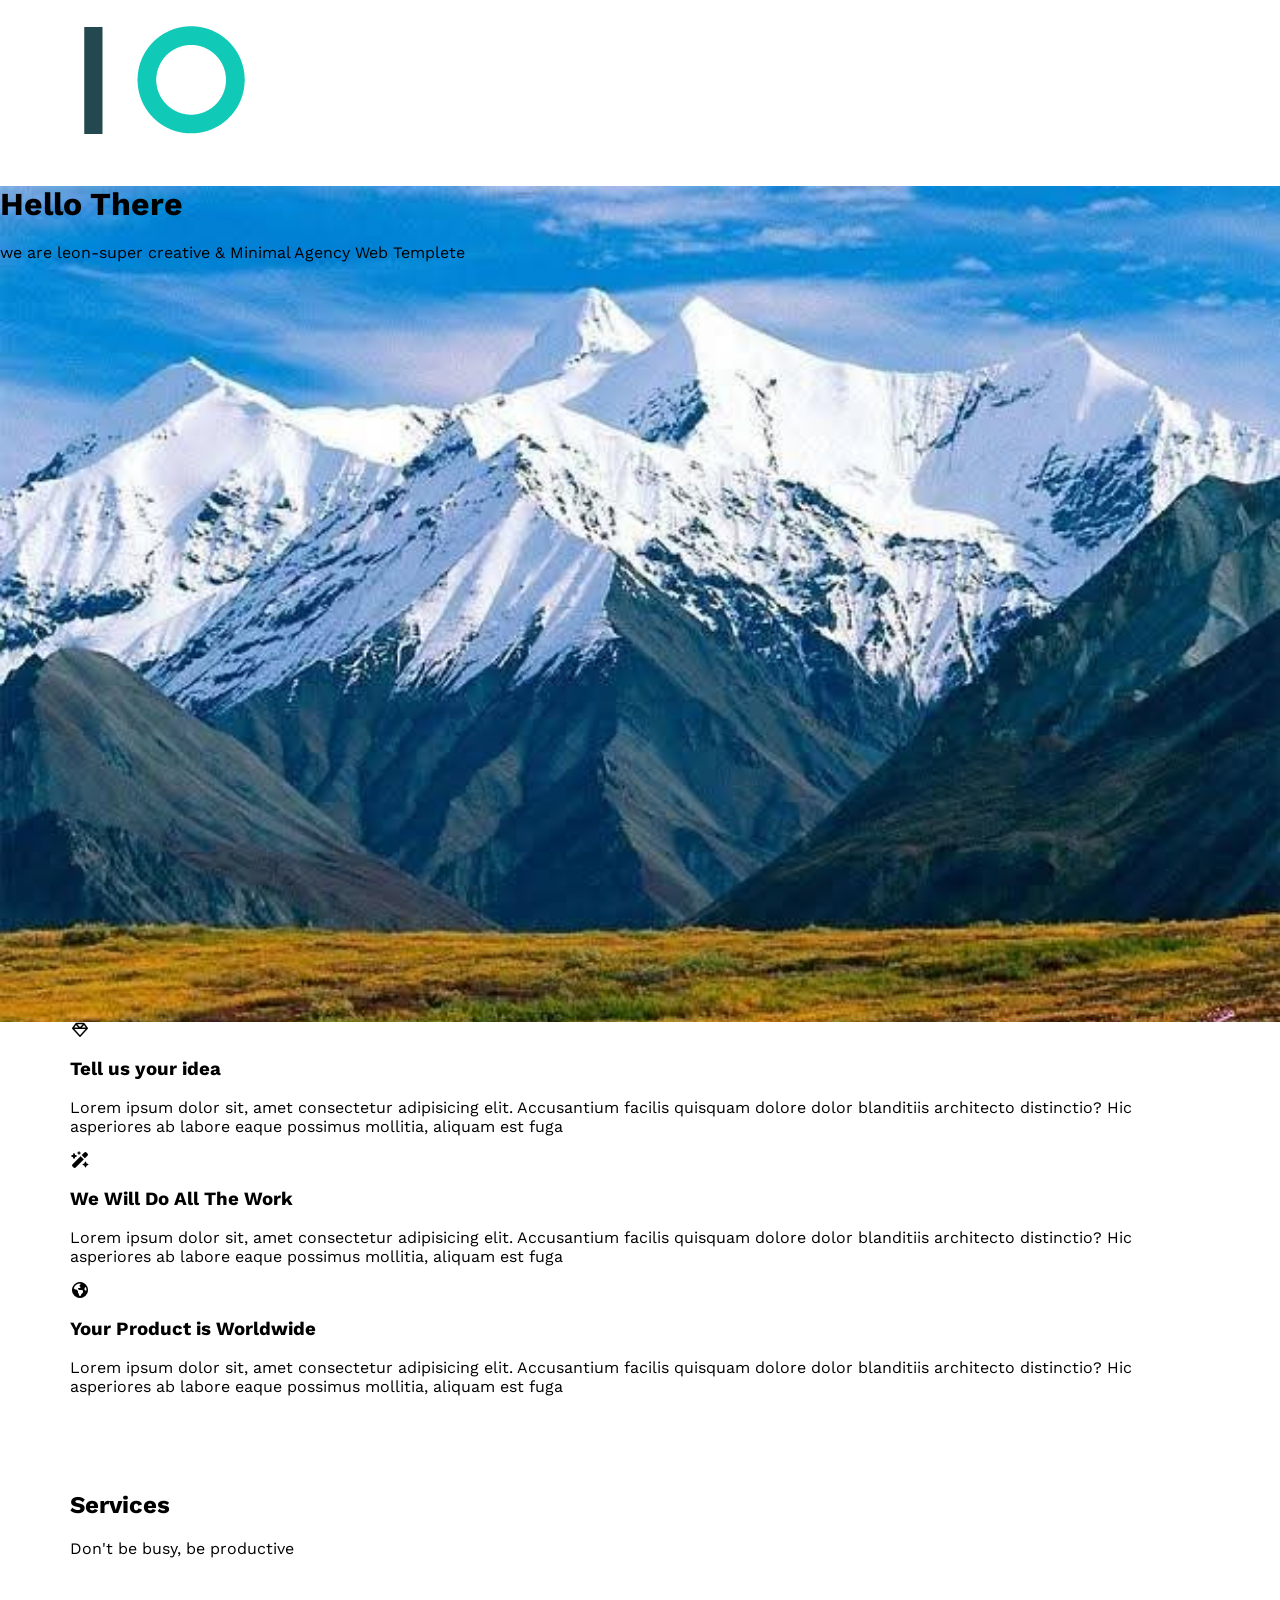
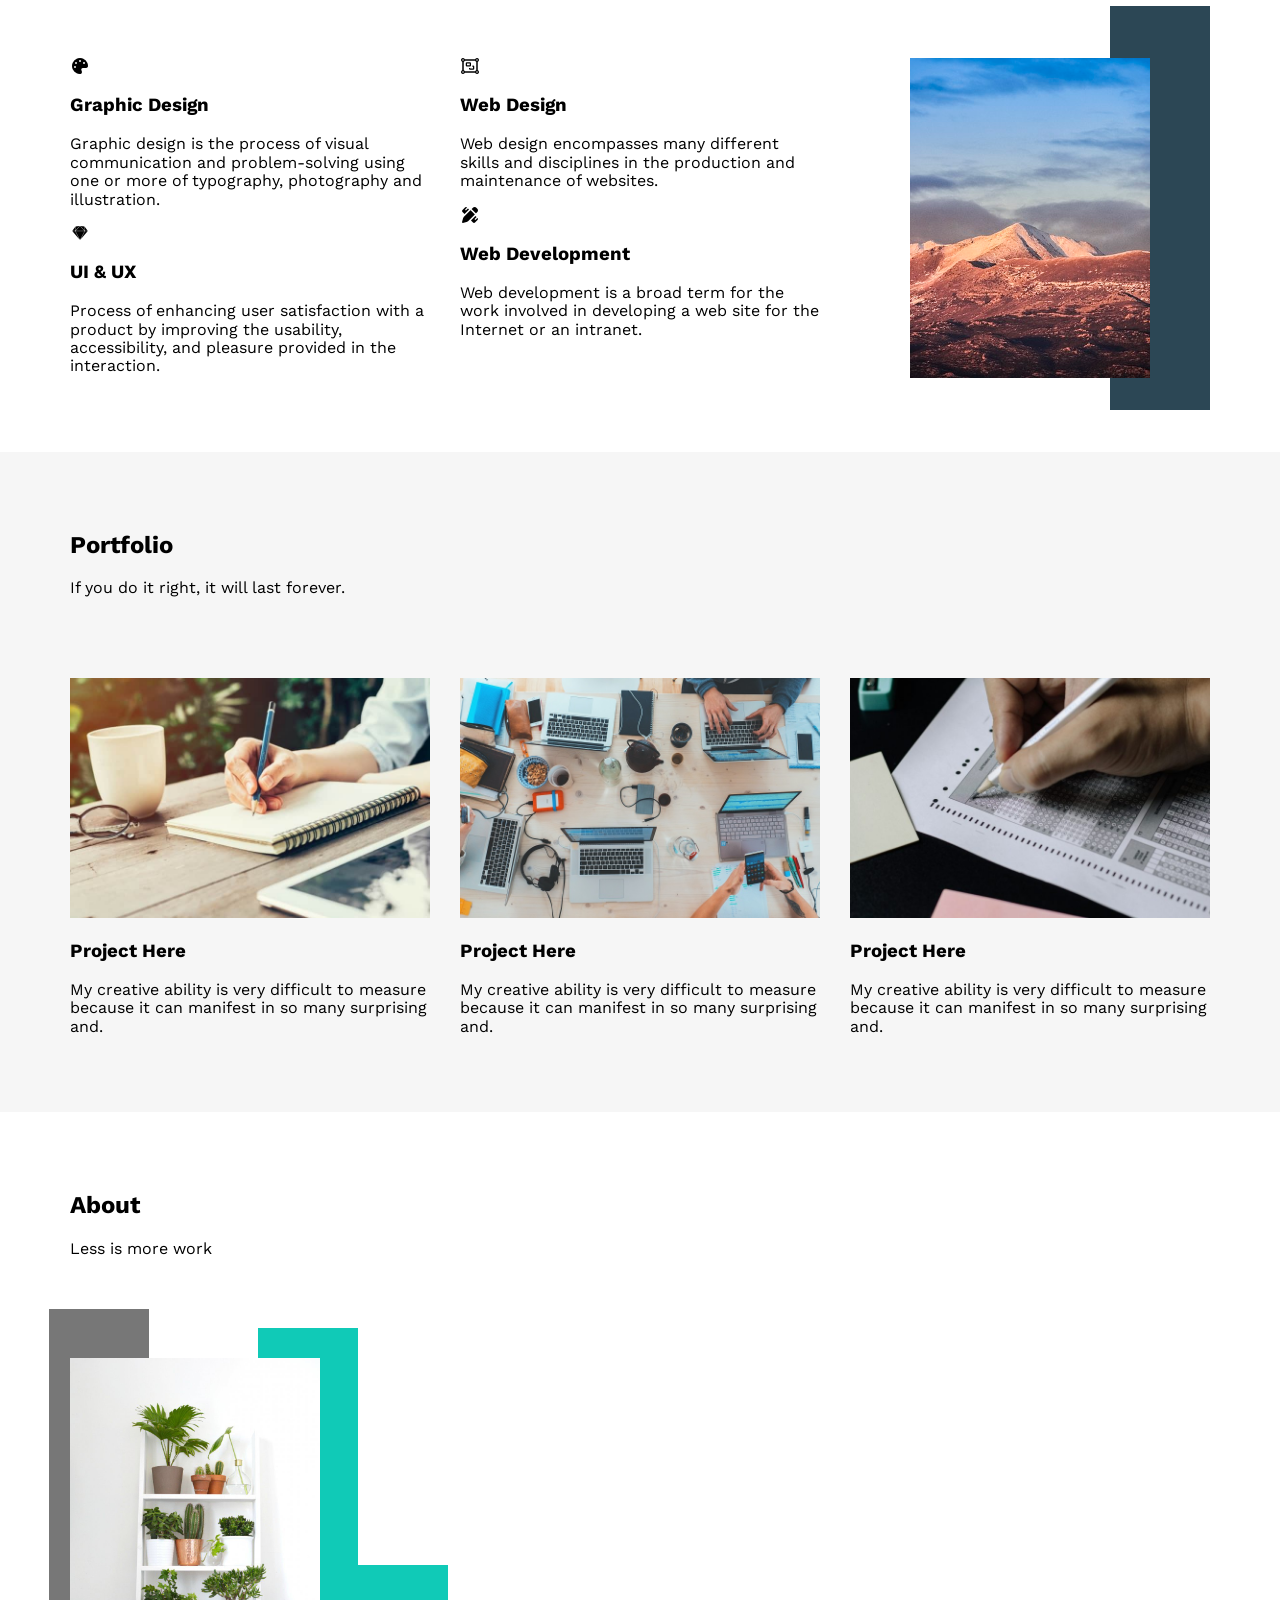
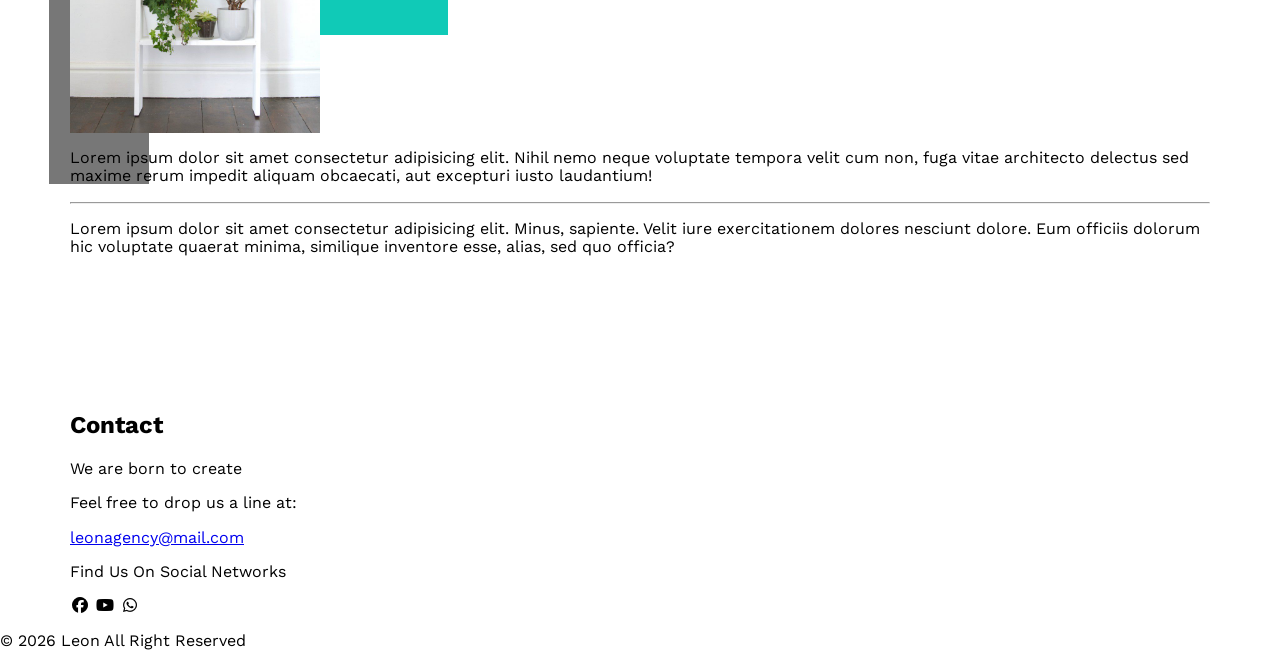
<file: templet1/index.html>
<!DOCTYPE html>
<html lang="en">

<head>
    <meta charset="UTF-8">
    <meta name="viewport" content="width=device-width, initial-scale=1.0">
    <meta name="description" content="this is implement templet1 of el zero">
    <!-- style file -->
    <link rel="stylesheet" href="/css/style.css">
    <!-- normalize file -->
    <link rel="stylesheet" href="/css/normaliz.css">
    <!-- icons file -->
    <link rel="stylesheet" href="/css/all.min.css">
    <!-- font fameily -->
    <link rel="preconnect" href="https://fonts.gstatic.com" />
    <link href="https://fonts.googleapis.com/css2?family=Work+Sans:wght@200;300;400;500;600;700;800&#038;display=swap"
        rel="stylesheet" />
    <title>Templet1|Leon</title>
</head>

<body>
    <header>
        <div class="container">
            <div class="logo">
                <img src="/image/logos" alt="">
            </div>
            <nav>
                <span class="icons">
                    <span></span>
                    <span></span>
                    <span></span>
                </span>
                <ul>
                    <li><a href="#serveis">serveis</a></li>
                    <li><a href="#portfolio">portfolio</a></li>
                    <li><a href="#about">about</a></li>
                    <li><a href="#contact">contact</a></li>
                </ul>
            </nav>
        </div>
    </header>
    <div class="landing">
        <article class="text">
            <h1>Hello There</h1>
            <p>we are leon-super creative & Minimal Agency Web Templete</p>
        </article>
    </div>
    <div class="feature section">
        <div class="container grid">
            <div class="col">
                <i class="fa-regular fa-gem"></i>
                <div class="txet">
                    <h3>Tell us your idea</h3>
                    <p>Lorem ipsum dolor sit, amet consectetur adipisicing elit. Accusantium facilis quisquam dolore
                        dolor blanditiis architecto distinctio? Hic asperiores ab labore eaque possimus mollitia,
                        aliquam est fuga</p>
                </div>
            </div>
            <div class="col">
                <i class="fa-solid fa-wand-magic-sparkles"></i>
                <div class="txet">
                    <h3>We Will Do All The Work</h3>
                    <p>Lorem ipsum dolor sit, amet consectetur adipisicing elit. Accusantium facilis quisquam dolore
                        dolor blanditiis architecto distinctio? Hic asperiores ab labore eaque possimus mollitia,
                        aliquam est fuga</p>
                </div>
            </div>
            <div class="col">
                <i class="fa-solid fa-earth-americas"></i>
                <div class="txet">
                    <h3>Your Product is Worldwide</h3>
                    <p>Lorem ipsum dolor sit, amet consectetur adipisicing elit. Accusantium facilis quisquam dolore
                        dolor blanditiis architecto distinctio? Hic asperiores ab labore eaque possimus mollitia,
                        aliquam est fuga</p>
                </div>
            </div>
        </div>
    </div>
    <div class="services section" id="serveis">
        <div class="container">
            <h2 class="special-headden">Services</h2>
            <p>Don't be busy, be productive</p>
            <div class="services-content section grid">
                <div class="col">
                    <div class="info">
                        <i class="fa-solid fa-palette"></i>
                        <div class="text">
                            <h3>Graphic Design</h3>
                            <p>Graphic design is the process of visual communication and problem-solving using one or
                                more of typography, photography and illustration.</p>
                        </div>
                    </div>
                    <div class="info">
                        <i class="fa-brands fa-sketch"></i>
                        <div class="text">
                            <h3>UI & UX</h3>
                            <p>Process of enhancing user satisfaction with a product by improving the usability,
                                accessibility, and pleasure provided in the interaction.</p>
                        </div>
                    </div>
                </div>
                <div class="col">
                    <div class="info">
                        <i class="fa-regular fa-object-group"></i>
                        <div class="text">
                            <h3>Web Design</h3>
                            <p>Web design encompasses many different skills and disciplines in the production and
                                maintenance of websites. </p>
                        </div>
                    </div>
                    <div class="info">
                        <i class="fa-solid fa-pen-ruler"></i>
                        <div class="text">
                            <h3>Web Development</h3>
                            <p>Web development is a broad term for the work involved in developing a web site for the
                                Internet or an intranet.</p>
                        </div>
                    </div>
                </div>
                <div class="col">
                    <div class="image">
                        <img src="/image/services.jpg" alt="">
                    </div>
                </div>
            </div>
        </div>
    </div>
    <!-- protofilo -->
    <div class="protofilo section" id="portfolio">
        <div class="container">
            <h2 class="special-headden">Portfolio</h2>
            <p>If you do it right, it will last forever.</p>
            <div class="protofilo-content grid">
                <div class="col">
                    <div class="image">
                        <img src="/image/portfolio-1.jpg" alt="">
                    </div>
                    <div class="text">
                        <h3>Project Here</h3>
                        <p>My creative ability is very difficult to measure because it can manifest in so many
                            surprising and.</p>
                    </div>
                </div>
                <div class="col">
                    <div class="image">
                        <img src="/image/portfolio-2.jpg" alt="">
                    </div>
                    <div class="text">
                        <h3>Project Here</h3>
                        <p>My creative ability is very difficult to measure because it can manifest in so many
                            surprising and.</p>
                    </div>
                </div>
                <div class="col">
                    <div class="image">
                        <img src="/image/portfolio-3.jpg" alt="">
                    </div>
                    <div class="text">
                        <h3>Project Here</h3>
                        <p>My creative ability is very difficult to measure because it can manifest in so many
                            surprising and.</p>
                    </div>
                </div>
            </div>
        </div>
    </div>
    <!-- about -->
    <div class="about section" id="about">
        <div class="container">
            <h2 class="special-headden">About</h2>
            <p>Less is more work</p>
            <div class="about-content">
                <div class="image">
                    <img src="/image/about.jpg" alt="">
                </div>
                <div class="info">
                    <p class="text">
                        Lorem ipsum dolor sit amet consectetur adipisicing elit. Nihil nemo neque voluptate tempora
                        velit cum non, fuga vitae architecto delectus sed maxime rerum impedit aliquam obcaecati, aut
                        excepturi iusto laudantium!
                    </p>
                    <hr>
                    <p class="text">
                        Lorem ipsum dolor sit amet consectetur adipisicing elit. Minus, sapiente. Velit iure
                        exercitationem dolores nesciunt dolore. Eum officiis dolorum hic voluptate quaerat minima,
                        similique inventore esse, alias, sed quo officia?
                    </p>
                </div>
            </div>
        </div>
    </div>
    <!-- content -->
    <div class="content section" id="contact">
        <div class="container">
            <h2 class="special-headden">Contact</h2>
            <p>We are born to create</p>
            <div class="info">
                <p class="text">Feel free to drop us a line at:</p>
                <a href="mailto:leonagency@mail.com">leonagency@mail.com</a>
                <div class="find">
                    <p>Find Us On Social Networks</p>
                    <i class="fa-brands fa-facebook"></i>
                    <i class="fa-brands fa-youtube"></i>
                    <i class="fa-brands fa-whatsapp"></i>
                </div>
            </div>
        </div>
    </div>
    <div class="footer">
        <p>&copy; 2026 <span>Leon</span> All Right Reserved </p>
    </div>
</body>
</html>
</file>
<file: css/style.css>
* {
    box-sizing: border-box;
}

body {
    font-family: "Work Sans", sans-serif;
}

html{
    scroll-behavior : smooth
}

/* framework */

.container {
    padding-left: 15px;
    padding-right: 15px;
    margin-left: auto;
    margin-right: auto;
}

/* small */

@media (min-width : 768px) {
    .container {
        width: 750px;
    }
}

/* meduim */

@media (min-width : 992px) {
    .container {
        width: 970px;
    }
}

/* large */

@media (min-width : 1200px) {
    .container {
        width: 1170px;
    }
}

/* start compont  */

.special-headen {
    font-size: 100px;
    font-weight: 800;
    letter-spacing: -7px;
    text-align: center;
    margin: 0px;
    color: #ebeced;
}

.special-headen+p {
    color: #797979;
    margin: -24px 0;
    text-align: center;
    font-size: 15px;
}

@media (max-width : 768px) {
    .special-headen {
        font-size: 60px
    }

    .special-headen+p {
        margin: -18px 0
    }
}

/* end compont  */

/* end */
header {
    padding: 20px;
}

header .container {
    display: flex;
    justify-content: space-between;
    align-items: center;
}

header .logo {
    width: 60px;
}

header nav {
    position: relative;
}

header nav:hover .icon span:nth-child(2) {
    width: 100%;
}

header nav .icon {
    width: 20px;
    display: flex;
    flex-wrap: wrap;
    justify-content: flex-end;
}

header nav .icon span {
    background-color: #333;
    margin-bottom: 5px;
    height: 2px;
}

:root {
    --maincolor: #10cab7;
    --main-Text-color: #333;
    --seconderycolor: #2c4755;
    --mainpadding: 60px;
    --color-section: #f6f6f6
}

header nav .icon span:first-child {
    width: 100%;
}

header nav .icon span:nth-child(2) {
    width: 60%;
    transition: width 0.4s;
}

header nav .icon span:last-child {
    width: 100%;
}

header nav ul {
    position: absolute;
    right: 0;
    top: 20px;
    display: none;
}

header nav:hover ul {
    display: block;
}

header nav ul::before {
    content: "";
    position: absolute;
    border-width: 10px;
    border-style: solid;
    border-color: transparent transparent #EEE transparent;
    right: 0px;
    top: -20px;
}

header nav ul li {
    list-style: none;
    width: 200px;
    background-color: #EEE;
    position: relative;
}

header nav ul li a {
    text-decoration: none;
    display: block;
    padding: 10px;
    color: var(--main-Text-color);
    transition: padding-left 0.3s;
}

header nav ul li a:hover {
    padding-left: 20px
}

header nav ul li:not(:last-child) a {
    border-bottom: 1px solid #333
}

.landing {
    background-image: url(../image/FB_IMG_1767896983652.jpg);
    height: calc(100vh - 64px);
    background-size: cover;
    /* display : flex;
    justify-content: center;
    align-items: center; */
    position: relative;
    z-index: -1;
}

.landing .intro-text {
    width: 300px;
    max-width: 100%;
    position: absolute;
    top: 50%;
    left: 50%;
    transform: translate(-50%, -50%);
    text-align: center;
}


.landing .intro-text h1 {
    margin: 0;
    color: var(--maincolor);
    font-size: 45px;
    font-weight: bold;
}

.landing .intro-text p {
    font-size: 19px;
}

.feater {
    padding-top: var(--mainpadding);
    padding-bottom: var(--mainpadding);
    background-color: var(--color-section)
}

.feater .container {
    display: grid;
    grid-template-columns: repeat(auto-fill, minmax(300px, 1fr));
    gap: 20px;
}


.feater .container .fest {
    padding: 20px;
    text-align: center;
}

.feater .container .fest i {
    font-size: 40px;
    color: var(--maincolor);
}

.feater .container .fest h3 {
    color: var(--main-Text-colorcolor);
    font-weight: 800;
    margin: 30px 0;
}

.feater .container .fest p {
    color: #777;
    line-height: 1.8;
}

.services {
    padding-top: var(--mainpadding);
    padding-bottom: var(--mainpadding);
}

.services .services-content {
    margin-top: 100px;
    display: grid;
    grid-template-columns: repeat(auto-fill, minmax(300px, 1fr));
    gap: 30px;
}

.services .services-content .srv {
    display: flex;
    margin-bottom: 40px;
}


@media (max-width: 767px) {
    .services .services-content .srv {
        flex-direction: column;
        text-align: center;
        align-items: center;
    }
}

.services .services-content .srv i {
    color: var(--maincolor);
    font-size: 30px
}

.services .services-content .srv .text {
    flex: 1
}

.services .services-content .srv .text h3 {
    margin: 0 30px 0;

}

.services .services-content .srv .text p {
    line-height: 1.8;
    color: #777;
    font-weight: 400
}

.services .services-content .image {
    text-align: center;
    position: relative;
}

.services .services-content img {
    width: 240px
}

.services .services-content .image::before {
    content: "";
    position: absolute;
    background-color: var(--seconderycolor);
    width: 100px;
    height: calc(100% + 80px);
    top: -52px;
    right: 0;
    z-index: -1;
}

@media (max-width : 1199px) {
    .services .services-content .image {
        display: none;
    }
}

.protofilo {
    padding-top: var(--mainpadding);
    padding-bottom: var(--mainpadding);
    background-color: var(--color-section);
}

.protofilo .protofilo-content {
    margin-top: 80px;
    display: grid;
    grid-template-columns: repeat(auto-fill, minmax(300px, 1fr));
    gap: 30px;
}

.protofilo .protofilo-content .card {
    background-color: white;
}

.protofilo .protofilo-content img {
    max-width: 100%;
}

.protofilo .protofilo-content .card .info {
    padding: 20px
}

.protofilo .protofilo-content .info h3 {
    margin: 0;
    color: #333
}

.protofilo .protofilo-content .info p {
    line-height: 1.6;
    color: #777;
    margin-bottom: 0;
}

/* start about */
.about {
    padding-bottom: calc(var(--mainpadding) + 60px);
    padding-top: var(--mainpadding);
}

.about .about-content {
    margin-top: 100px;
    display: flex;
    flex-wrap: wrap;
    justify-content: space-between;
}

@media(max-width : 991px) {
    .about .about-content {
        flex-direction: column;
        text-align: center;
    }
}

.about .about-content .image {
    width: 250px;
    height: 375px;
    position: relative;
}

@media(max-width : 991px) {
    .about .about-content .image {
        margin: 0 auto 40px;
    }
}

.about .about-content .image::after,
.about .about-content .image::before {
    content: "";
    position: absolute;
    z-index: -1;
}

.about .about-content .image::before {
    width: 100px;
    height: calc(100% + 100px);
    background-color: #777;
    top: -49px;
    left: -21px;
}

.about .about-content .image::after {
    width: 36%;
    height: 237px;
    border-bottom: solid 70px var(--maincolor);
    border-left: solid var(--maincolor) 100px;
    right: -128px;
    top: -30px;
}


@media (max-width : 991px) {

    .about .about-content .image::before,
    .about .about-content .image::after {
        display: none;
    }
}

.about .about-content .image img {
    max-width: 100%;
}

.about .about-content .text {
    flex-basis: calc(100% - 500px);

}

.about .about-content .text p:first-of-type {
    font-weight: bold;
    line-height: 2;
    margin-bottom: 40px;
}

.about .about-content .text hr {
    border-color: var(--maincolor);
    width: 50%;
    display: inline-block
}

.about .about-content .text p:last-of-type {
    color: #777;
    line-height: 2;
}

.contact {
    padding-top: var(--mainpadding);
    padding-bottom: var(--mainpadding);
    background-color: var(--color-section);
}

.contact .info {
    padding-top: var(--mainpadding);
    padding-bottom: var(--mainpadding);
    text-align: center;
}

.contact .info p {
    font-size: 35px;
    font-weight: bold;
    color: var(--seconderycolor);
    letter-spacing: -3px;
}

.contact .info .link {
    font-size: 35px;
    font-weight: 800;
    display : block;
    color : var(--maincolor);
    text-decoration: none;
    margin-bottom : 30px
}

.contact .info .social {
    display: flex;
    justify-content: center;
    font-size: 15px;
}

.contact .info .social i{
    margin-left: 10px;
    color: var(--seconderycolor);
}

@media (max-width : 767px)
{
    .contact .info .link,
    .contact .info .label{
        font-size: 25px;
    }
}

footer{
    background-color: var(--seconderycolor);
    text-align: center;
    color : white;
    padding: 30px 10px;
    font-size: 18px;
}

footer span{
    color: var(--maincolor);
    font-weight : 800
}
</file>
<file: css/normaliz.css>
/*! normalize.css v8.0.1 | MIT License | github.com/necolas/normalize.css */

/* Document
   ========================================================================== */

/**
 * 1. Correct the line height in all browsers.
 * 2. Prevent adjustments of font size after orientation changes in iOS.
 */

html {
  line-height: 1.15; /* 1 */
  -webkit-text-size-adjust: 100%; /* 2 */
}

/* Sections
   ========================================================================== */

/**
 * Remove the margin in all browsers.
 */

body {
  margin: 0;
}

/**
 * Render the `main` element consistently in IE.
 */

main {
  display: block;
}

/**
 * Correct the font size and margin on `h1` elements within `section` and
 * `article` contexts in Chrome, Firefox, and Safari.
 */

h1 {
  font-size: 2em;
  margin: 0.67em 0;
}

/* Grouping content
   ========================================================================== */

/**
 * 1. Add the correct box sizing in Firefox.
 * 2. Show the overflow in Edge and IE.
 */

hr {
  box-sizing: content-box; /* 1 */
  height: 0; /* 1 */
  overflow: visible; /* 2 */
}

/**
 * 1. Correct the inheritance and scaling of font size in all browsers.
 * 2. Correct the odd `em` font sizing in all browsers.
 */

pre {
  font-family: monospace, monospace; /* 1 */
  font-size: 1em; /* 2 */
}

/* Text-level semantics
   ========================================================================== */

/**
 * Remove the gray background on active links in IE 10.
 */

a {
  background-color: transparent;
}

/**
 * 1. Remove the bottom border in Chrome 57-
 * 2. Add the correct text decoration in Chrome, Edge, IE, Opera, and Safari.
 */

abbr[title] {
  border-bottom: none; /* 1 */
  text-decoration: underline; /* 2 */
  text-decoration: underline dotted; /* 2 */
}

/**
 * Add the correct font weight in Chrome, Edge, and Safari.
 */

b,
strong {
  font-weight: bolder;
}

/**
 * 1. Correct the inheritance and scaling of font size in all browsers.
 * 2. Correct the odd `em` font sizing in all browsers.
 */

code,
kbd,
samp {
  font-family: monospace, monospace; /* 1 */
  font-size: 1em; /* 2 */
}

/**
 * Add the correct font size in all browsers.
 */

small {
  font-size: 80%;
}

/**
 * Prevent `sub` and `sup` elements from affecting the line height in
 * all browsers.
 */

sub,
sup {
  font-size: 75%;
  line-height: 0;
  position: relative;
  vertical-align: baseline;
}

sub {
  bottom: -0.25em;
}

sup {
  top: -0.5em;
}

/* Embedded content
   ========================================================================== */

/**
 * Remove the border on images inside links in IE 10.
 */

img {
  border-style: none;
}

/* Forms
   ========================================================================== */

/**
 * 1. Change the font styles in all browsers.
 * 2. Remove the margin in Firefox and Safari.
 */

button,
input,
optgroup,
select,
textarea {
  font-family: inherit; /* 1 */
  font-size: 100%; /* 1 */
  line-height: 1.15; /* 1 */
  margin: 0; /* 2 */
}

/**
 * Show the overflow in IE.
 * 1. Show the overflow in Edge.
 */

button,
input { /* 1 */
  overflow: visible;
}

/**
 * Remove the inheritance of text transform in Edge, Firefox, and IE.
 * 1. Remove the inheritance of text transform in Firefox.
 */

button,
select { /* 1 */
  text-transform: none;
}

/**
 * Correct the inability to style clickable types in iOS and Safari.
 */

button,
[type="button"],
[type="reset"],
[type="submit"] {
  -webkit-appearance: button;
}

/**
 * Remove the inner border and padding in Firefox.
 */

button::-moz-focus-inner,
[type="button"]::-moz-focus-inner,
[type="reset"]::-moz-focus-inner,
[type="submit"]::-moz-focus-inner {
  border-style: none;
  padding: 0;
}

/**
 * Restore the focus styles unset by the previous rule.
 */

button:-moz-focusring,
[type="button"]:-moz-focusring,
[type="reset"]:-moz-focusring,
[type="submit"]:-moz-focusring {
  outline: 1px dotted ButtonText;
}

/**
 * Correct the padding in Firefox.
 */

fieldset {
  padding: 0.35em 0.75em 0.625em;
}

/**
 * 1. Correct the text wrapping in Edge and IE.
 * 2. Correct the color inheritance from `fieldset` elements in IE.
 * 3. Remove the padding so developers are not caught out when they zero out
 *    `fieldset` elements in all browsers.
 */

legend {
  box-sizing: border-box; /* 1 */
  color: inherit; /* 2 */
  display: table; /* 1 */
  max-width: 100%; /* 1 */
  padding: 0; /* 3 */
  white-space: normal; /* 1 */
}

/**
 * Add the correct vertical alignment in Chrome, Firefox, and Opera.
 */

progress {
  vertical-align: baseline;
}

/**
 * Remove the default vertical scrollbar in IE 10+.
 */

textarea {
  overflow: auto;
}

/**
 * 1. Add the correct box sizing in IE 10.
 * 2. Remove the padding in IE 10.
 */

[type="checkbox"],
[type="radio"] {
  box-sizing: border-box; /* 1 */
  padding: 0; /* 2 */
}

/**
 * Correct the cursor style of increment and decrement buttons in Chrome.
 */

[type="number"]::-webkit-inner-spin-button,
[type="number"]::-webkit-outer-spin-button {
  height: auto;
}

/**
 * 1. Correct the odd appearance in Chrome and Safari.
 * 2. Correct the outline style in Safari.
 */

[type="search"] {
  -webkit-appearance: textfield; /* 1 */
  outline-offset: -2px; /* 2 */
}

/**
 * Remove the inner padding in Chrome and Safari on macOS.
 */

[type="search"]::-webkit-search-decoration {
  -webkit-appearance: none;
}

/**
 * 1. Correct the inability to style clickable types in iOS and Safari.
 * 2. Change font properties to `inherit` in Safari.
 */

::-webkit-file-upload-button {
  -webkit-appearance: button; /* 1 */
  font: inherit; /* 2 */
}

/* Interactive
   ========================================================================== */

/*
 * Add the correct display in Edge, IE 10+, and Firefox.
 */

details {
  display: block;
}

/*
 * Add the correct display in all browsers.
 */

summary {
  display: list-item;
}

/* Misc
   ========================================================================== */

/**
 * Add the correct display in IE 10+.
 */

template {
  display: none;
}

/**
 * Add the correct display in IE 10.
 */

[hidden] {
  display: none;
}
</file>
